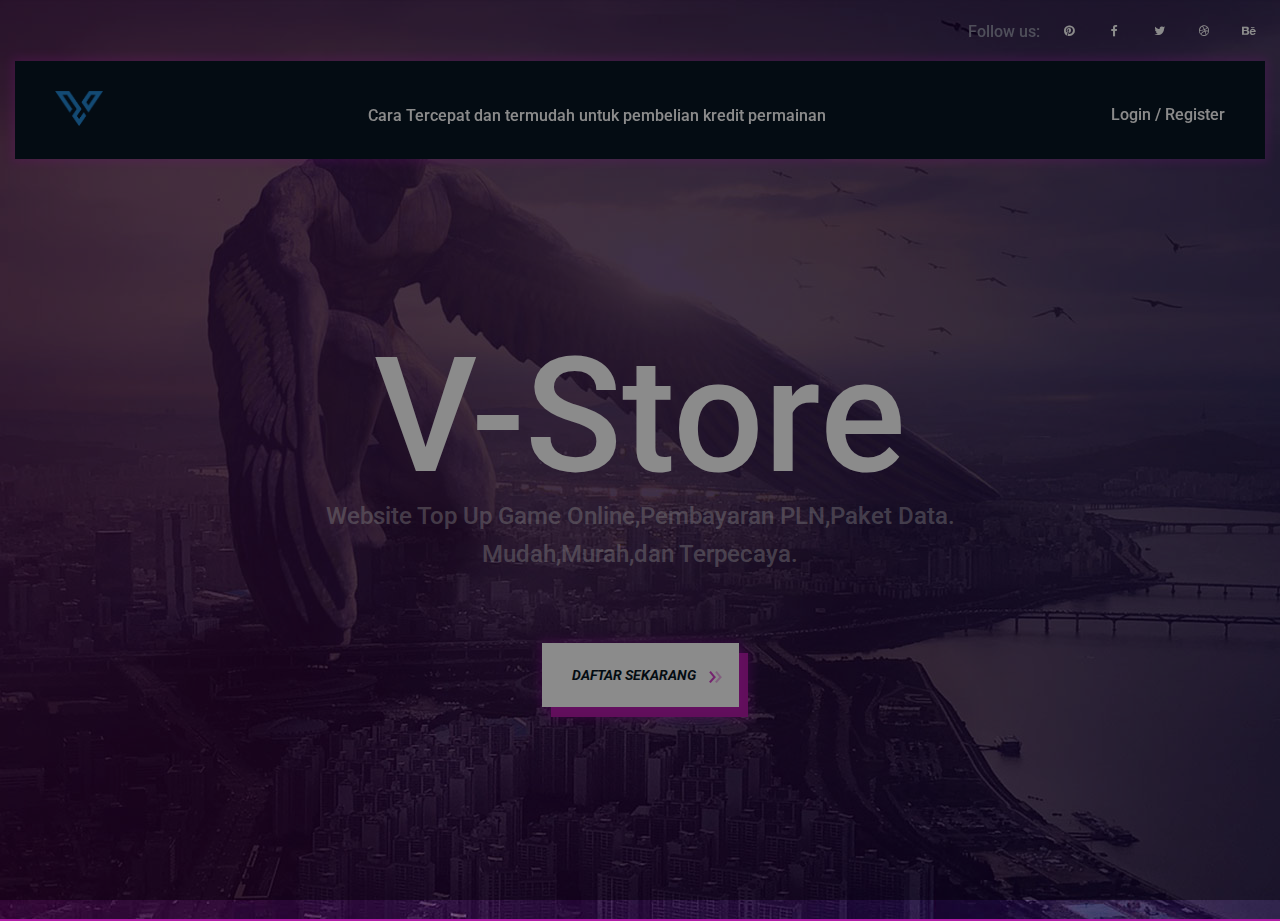
<file: index.html>
<!DOCTYPE html>
<html lang="zxx">
<head>
	<title>V-Store - Top Up Game</title>
	<meta charset="UTF-8">
	<!-- Favicon -->
	<link href="vygn.png" rel="shortcut icon"/>

	<!-- Google Font -->
	<link href="https://fonts.googleapis.com/css?family=Roboto:400,400i,500,500i,700,700i,900,900i" rel="stylesheet">


	<!-- Stylesheets -->
	<link rel="stylesheet" href="css/bootstrap.min.css"/>
	<link rel="stylesheet" href="css/font-awesome.min.css"/>
	<link rel="stylesheet" href="css/slicknav.min.css"/>
	<link rel="stylesheet" href="css/owl.carousel.min.css"/>
	<link rel="stylesheet" href="css/magnific-popup.css"/>
	<link rel="stylesheet" href="css/animate.css"/>

	<!-- Main Stylesheets -->
	<link rel="stylesheet" href="css/style.css"/>


	<!--[if lt IE 9]>
		  <script src="https://oss.maxcdn.com/html5shiv/3.7.2/html5shiv.min.js"></script>
	  <script src="https://oss.maxcdn.com/respond/1.4.2/respond.min.js"></script>
	<![endif]-->

</head>
<body>
	<!-- Page Preloder -->
	<div id="preloder">
		<div class="loader"></div>
	</div>

	<!-- Header section -->
	<header class="header-section">
		<div class="header-warp">
			<div class="header-social d-flex justify-content-end">
				<p>Follow us:</p>
				<a href="#"><i class="fa fa-pinterest"></i></a>
				<a href="#"><i class="fa fa-facebook"></i></a>
				<a href="#"><i class="fa fa-twitter"></i></a>
				<a href="#"><i class="fa fa-dribbble"></i></a>
				<a href="#"><i class="fa fa-behance"></i></a>
			</div>
			<div class="header-bar-warp d-flex">
				<!-- site logo -->
				<a href="home.html" class="site-logo">
					<img src="vygn.png" alt="" style="width:50px;height:35px;margin-top: -9px;">
				</a>
				<nav class="top-nav-area w-100">
					<div class="user-panel">
						<a href="login.html">Login</a> / <a href="register.html">Register</a>
					</div>
					<!-- Menu -->
					<ul class="main-menu primary-menu">						
						<li><p>Cara Tercepat dan termudah untuk pembelian kredit permainan</p></li>				
						
					</ul>
				</nav>
			</div>
		</div>
	</header>
	<!-- Header section end -->


	<!-- Hero section -->
	<section class="hero-section overflow-hidden">
		<div class="hero-slider owl-carousel">
			<div class="hero-item set-bg d-flex align-items-center justify-content-center text-center" data-setbg="img/slider-bg-1.jpg">
				<div class="container">
					<h2>V-Store</h2>
					<p>Website Top Up Game Online,Pembayaran PLN,Paket Data.<br>Mudah,Murah,dan Terpecaya.</p>
					<a href="register.html" class="site-btn">Daftar Sekarang<img src="img/icons/double-arrow.png" alt="#"/></a>
				</div>
			</div>
		</div>
	</section>
	<!-- Hero section end-->
	

	<!--====== Javascripts & Jquery ======-->
	<script src="js/jquery-3.2.1.min.js"></script>
	<script src="js/bootstrap.min.js"></script>
	<script src="js/jquery.slicknav.min.js"></script>
	<script src="js/owl.carousel.min.js"></script>
	<script src="js/jquery.sticky-sidebar.min.js"></script>
	<script src="js/jquery.magnific-popup.min.js"></script>
	<script src="js/main.js"></script>

	</body>
</html>
</file>
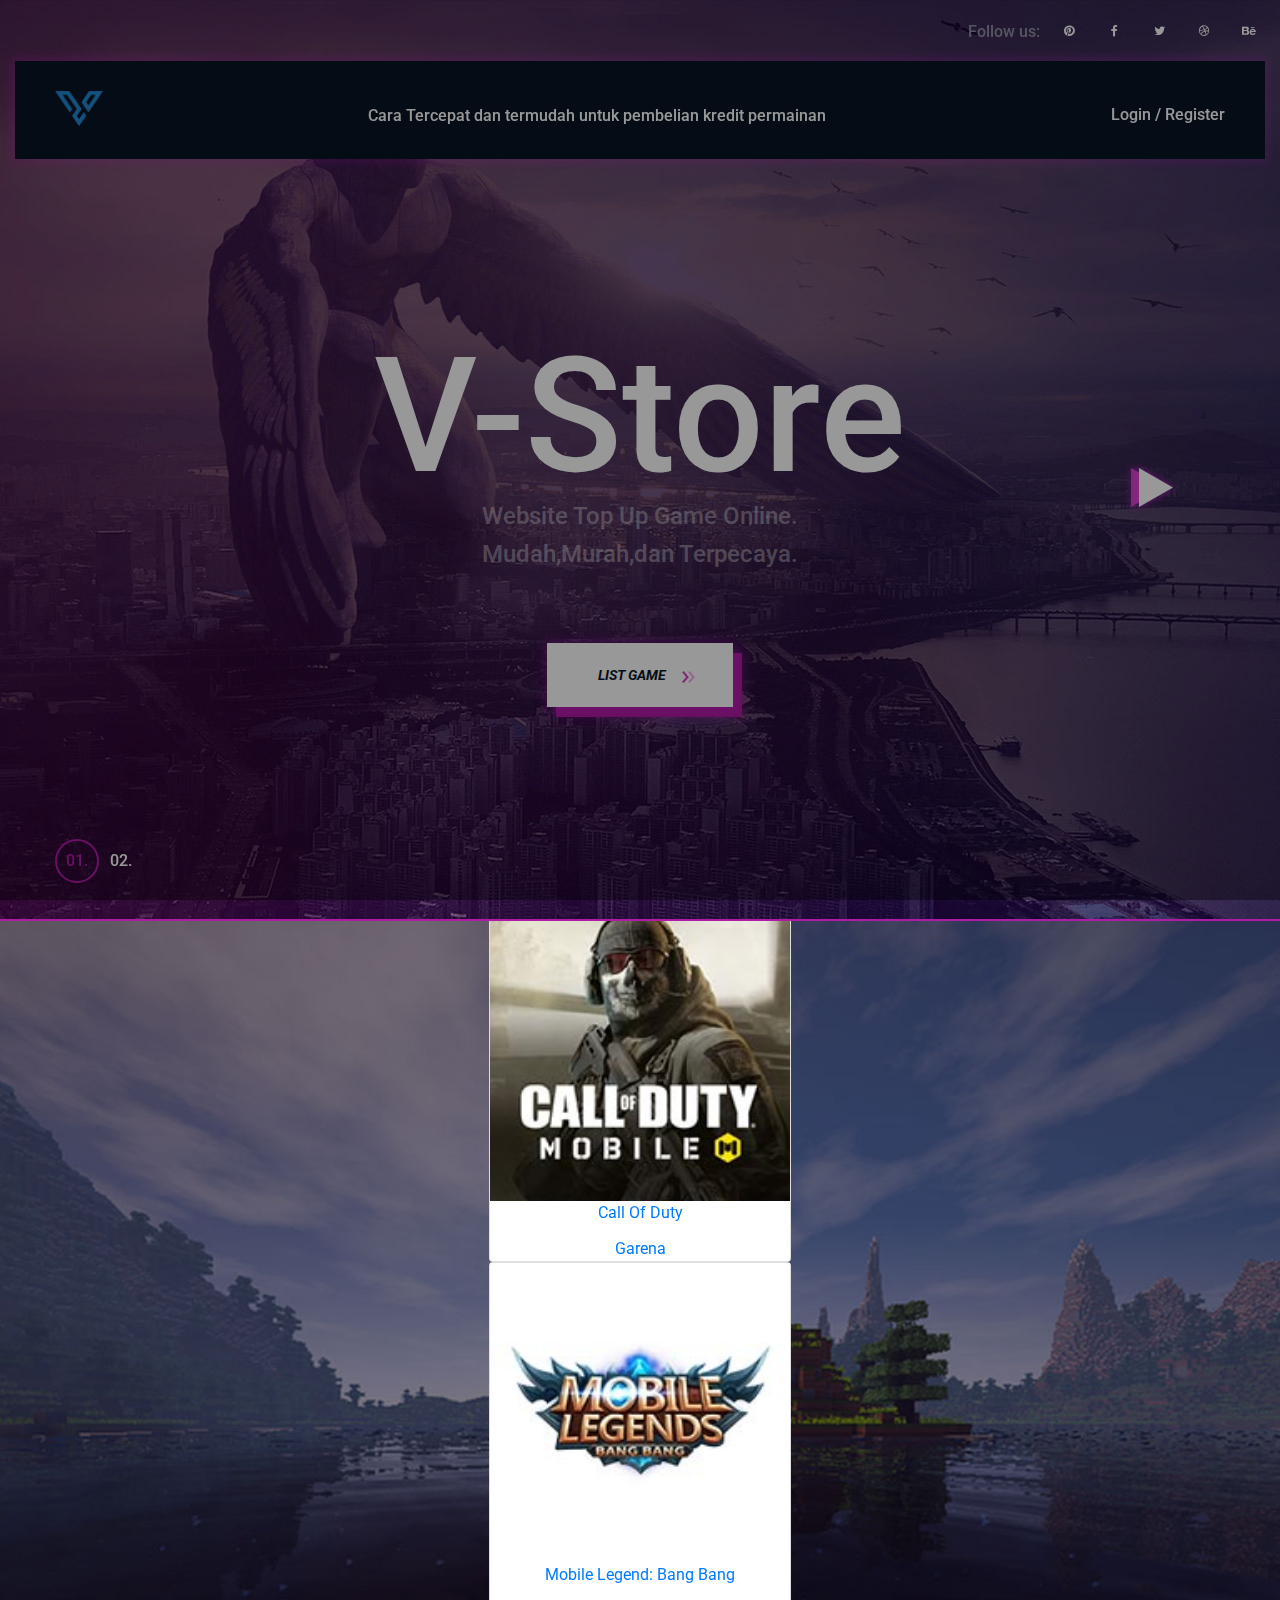
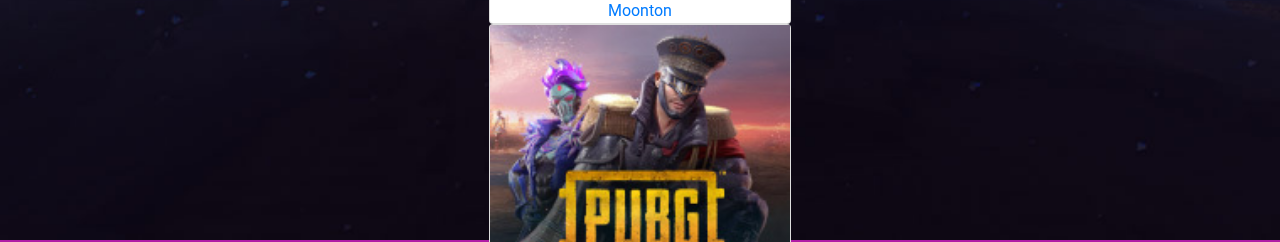
<file: backup-index.html>
<!DOCTYPE html>
<html lang="zxx">
<head>
	<title>V-Store - Top Up Game</title>
	<meta charset="UTF-8">
	<!-- Favicon -->
	<link href="vygn.png" rel="shortcut icon"/>

	<!-- Google Font -->
	<link href="https://fonts.googleapis.com/css?family=Roboto:400,400i,500,500i,700,700i,900,900i" rel="stylesheet">


	<!-- Stylesheets -->
	<link rel="stylesheet" href="css/bootstrap.min.css"/>
	<link rel="stylesheet" href="css/font-awesome.min.css"/>
	<link rel="stylesheet" href="css/slicknav.min.css"/>
	<link rel="stylesheet" href="css/owl.carousel.min.css"/>
	<link rel="stylesheet" href="css/magnific-popup.css"/>
	<link rel="stylesheet" href="css/animate.css"/>

	<!-- Main Stylesheets -->
	<link rel="stylesheet" href="css/style.css"/>


	<!--[if lt IE 9]>
		  <script src="https://oss.maxcdn.com/html5shiv/3.7.2/html5shiv.min.js"></script>
	  <script src="https://oss.maxcdn.com/respond/1.4.2/respond.min.js"></script>
	<![endif]-->

</head>
<body>
	<!-- Page Preloder -->
	<div id="preloder">
		<div class="loader"></div>
	</div>

	<!-- Header section -->
	<header class="header-section">
		<div class="header-warp">
			<div class="header-social d-flex justify-content-end">
				<p>Follow us:</p>
				<a href="#"><i class="fa fa-pinterest"></i></a>
				<a href="#"><i class="fa fa-facebook"></i></a>
				<a href="#"><i class="fa fa-twitter"></i></a>
				<a href="#"><i class="fa fa-dribbble"></i></a>
				<a href="#"><i class="fa fa-behance"></i></a>
			</div>
			<div class="header-bar-warp d-flex">
				<!-- site logo -->
				<a href="home.html" class="site-logo">
					<img src="vygn.png" alt="" style="width:50px;height:35px;margin-top: -9px;">
				</a>
				<nav class="top-nav-area w-100">
					<div class="user-panel">
						<a href="">Login</a> / <a href="">Register</a>
					</div>
					<!-- Menu -->
					<ul class="main-menu primary-menu">						
						<li><p>Cara Tercepat dan termudah untuk pembelian kredit permainan</p></li>				
						
					</ul>
				</nav>
			</div>
		</div>
	</header>
	<!-- Header section end -->


	<!-- Hero section -->
	<section class="hero-section overflow-hidden">
		<div class="hero-slider owl-carousel">
			<div class="hero-item set-bg d-flex align-items-center justify-content-center text-center" data-setbg="img/slider-bg-1.jpg">
				<div class="container">
					<h2>V-Store</h2>
					<p>Website Top Up Game Online.<br>Mudah,Murah,dan Terpecaya.</p>
					<a href="index.html" class="site-btn">List Game <img src="img/icons/double-arrow.png" alt="#"/></a>
				</div>
			</div>
			<div class="hero-item set-bg d-flex align-items-center justify-content-center text-center" data-setbg="img/slider-bg-2.jpg">
				<div class="container">
					<h2>V-Store</h2>
					<p>Website Top Up Game Online.<br>Mudah,Murah,dan Terpecaya.</p>
					<a href="#" class="site-btn">Daftar Sekarang  <img src="img/icons/double-arrow.png" alt="#"/></a>
				</div>
			</div>
			
		</div>
	</section>
	<!-- Hero section end-->
	<section class="hero-section overflow-hidden">
		<div class="hero-slider owl-carousel">
			<div class="hero-item set-bg d-flex align-items-center justify-content-center text-center" data-setbg="img/slider-bg-3.jpg">
				<div class="fitur-container">
					<div class="card">
							<a href="free-fire.html">
								<div class="card-image">	
										<img src="images/freefire_tile.jpg" alt="img" class="card-image">
								</div>
								<div class="card-description">
										<div class="card-1 c-orange card-title bold" title="Free Fire">
											Free Fire
										</div>
										<div class="card-2 c-grey" title="Garena">Garena</div>
								</div>
							</a>
					</div>
	
					<div class="card">
						<a href="content/cod/index.html">
							<div class="card-image">	
									<img src="images/cod.jpg" alt="img" class="card-image">
							</div>
							<div class="card-description">
									<div class="card-1 c-orange card-title bold" title="Call Of Duty">
										Call Of Duty
									</div>
									<div class="card-2 c-grey" title="Garena">Garena</div>
							</div>
						</a>
					</div>
					
					<div class="card">
						<a href="content/ml/index.html">
							<div class="card-image">	
									<img src="images/ml.jpg" alt="img" class="card-image">
							</div>
							<div class="card-description">
									<div class="card-1 c-orange card-title bold" title="Mobile Legend">
										Mobile Legend: Bang Bang
									</div>
									<div class="card-2 c-grey" title="Garena">Moonton</div>
							</div>
						</a>
					</div>
	
					<div class="card">
						<a href="content/pubg/index.html">
							<div class="card-image">	
									<img src="images/pubg.jpg" alt="img" class="card-image">
							</div>
							<div class="card-description">
									<div class="card-1 c-orange card-title bold" title="PUBG Mobile">
										PUBG Mobile
									</div>
									<div class="card-2 c-grey" title="Garena">Tencent Games</div>
							</div>
						</a>
					</div>
	
					<div class="card">
						<a href="content/light-of-thel/index.html">
							<div class="card-image">	
									<img src="images/light-of-thel.jpg" alt="img" class="card-image">
							</div>
							<div class="card-description">
									<div class="card-1 c-orange card-title bold" title="Light Of Thel: Glory of Chepeus">
										Light Of Thel: Glory of Chepeus
									</div>
									<div class="card-2 c-grey" title="Garena">Youzu</div>
							</div>
						</a>
					</div>
				</div>
			
		</div>
	</section>
	



	

	<!--====== Javascripts & Jquery ======-->
	<script src="js/jquery-3.2.1.min.js"></script>
	<script src="js/bootstrap.min.js"></script>
	<script src="js/jquery.slicknav.min.js"></script>
	<script src="js/owl.carousel.min.js"></script>
	<script src="js/jquery.sticky-sidebar.min.js"></script>
	<script src="js/jquery.magnific-popup.min.js"></script>
	<script src="js/main.js"></script>

	</body>
</html>
</file>
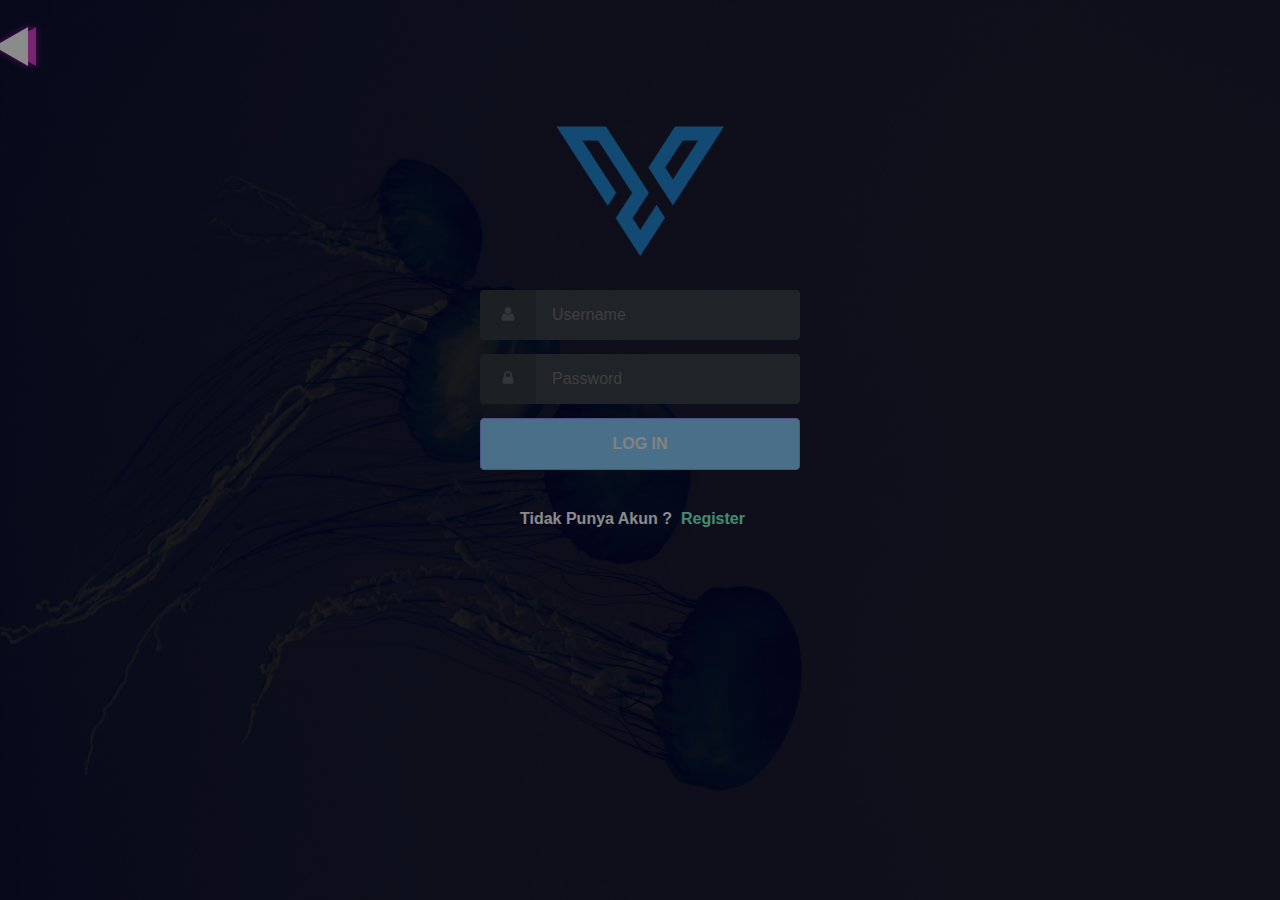
<file: login.html>
<head>
    <link rel="icon" type="image/png" href="vygn.png">
    <link rel="stylesheet" href="reglog.css">
    <title>V-Store - Login</title>
    </head>
    <body>
        <a href="index.html"><img src="img/icons/back.png" alt="img" class="back"></a>
        <div id="preloder">
            <div class="loader"></div>
        </div>    
    <body class="align">
      <div class="grid">
        <form action="" method="POST" class="form login">
        <img src="vygn.png" width="60%">
          <div class="form__field">
            <label for="login__username"><svg class="icon"><use xmlns:xlink="http://www.w3.org/1999/xlink" xlink:href="#user"></use></svg><span class="hidden">Username</span></label>
            <input id="login__username" type="text" name="username" class="form__input" placeholder="Username" required>
          </div>
          <div class="form__field">
            <label for="login__password"><svg class="icon"><use xmlns:xlink="http://www.w3.org/1999/xlink" xlink:href="#lock"></use></svg><span class="hidden">Password</span></label>
            <input id="login__password" type="password" name="password" class="form__input" placeholder="Password" required>
          </div>
          <div class="form__field">
            <input type="submit" class="btn" value="Log In">
          </div>
        </form>
        <h4>Tidak Punya Akun ? <a href="register.html" style="text-decoration:none">&nbsp;Register</a>
      <svg xmlns="http://www.w3.org/2000/svg" class="icons"><symbol id="arrow-right" viewBox="0 0 1792 1792"><path d="M1600 960q0 54-37 91l-651 651q-39 37-91 37-51 0-90-37l-75-75q-38-38-38-91t38-91l293-293H245q-52 0-84.5-37.5T128 1024V896q0-53 32.5-90.5T245 768h704L656 474q-38-36-38-90t38-90l75-75q38-38 90-38 53 0 91 38l651 651q37 35 37 90z"/></symbol><symbol id="lock" viewBox="0 0 1792 1792"><path d="M640 768h512V576q0-106-75-181t-181-75-181 75-75 181v192zm832 96v576q0 40-28 68t-68 28H416q-40 0-68-28t-28-68V864q0-40 28-68t68-28h32V576q0-184 132-316t316-132 316 132 132 316v192h32q40 0 68 28t28 68z"/></symbol><symbol id="user" viewBox="0 0 1792 1792"><path d="M1600 1405q0 120-73 189.5t-194 69.5H459q-121 0-194-69.5T192 1405q0-53 3.5-103.5t14-109T236 1084t43-97.5 62-81 85.5-53.5T538 832q9 0 42 21.5t74.5 48 108 48T896 971t133.5-21.5 108-48 74.5-48 42-21.5q61 0 111.5 20t85.5 53.5 62 81 43 97.5 26.5 108.5 14 109 3.5 103.5zm-320-893q0 159-112.5 271.5T896 896 624.5 783.5 512 512t112.5-271.5T896 128t271.5 112.5T1280 512z"/></symbol></svg>
      <script src="js/jquery-3.2.1.min.js"></script>
      <script src="js/bootstrap.min.js"></script>
      <script src="js/jquery.slicknav.min.js"></script>
      <script src="js/owl.carousel.min.js"></script>
      <script src="js/jquery.sticky-sidebar.min.js"></script>
      <script src="js/jquery.magnific-popup.min.js"></script>
      <script src="js/main.js"></script>      
    </body>
</file>
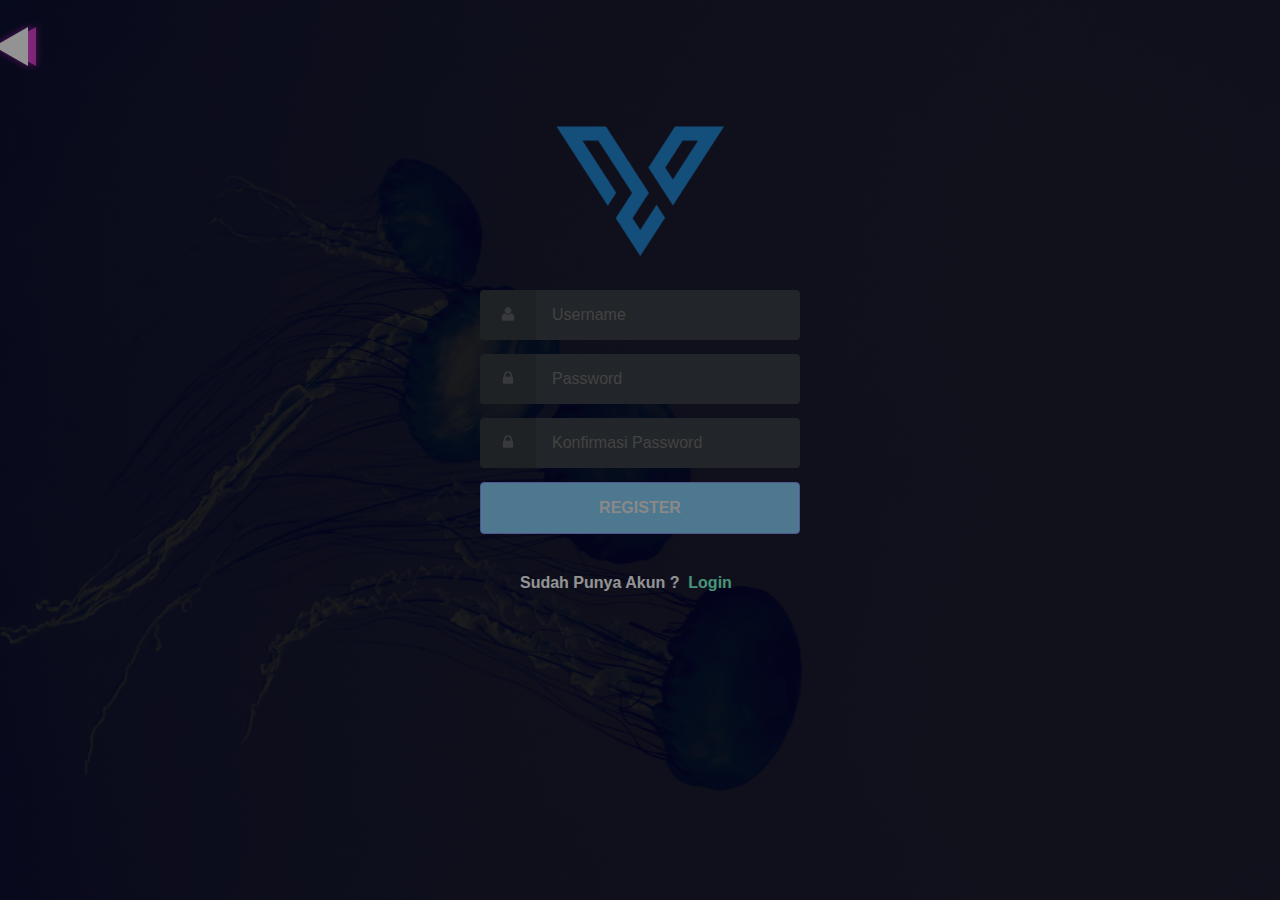
<file: register.html>
<head>
        <link rel="icon" type="image/png" href="vygn.png">
        <link rel="stylesheet" href="reglog.css">
        <title>V-Store - Registrasi</title>
    </head>
<body>
    <a href="index.html"><img src="img/icons/back.png" alt="img" class="back"></a>
    <div id="preloder">
		<div class="loader"></div>
	</div>
<body class="align">
  <div class="grid">
<form action="" method="POST" class="form login">
    <img src="vygn.png" width="60%">
      <div class="form__field">
        <label for="login__username"><svg class="icon"><use xmlns:xlink="http://www.w3.org/1999/xlink" xlink:href="#user"></use></svg><span class="hidden">Username</span></label>
        <input id="login__username" type="text" name="username" class="form__input" placeholder="Username" required>
      </div>
      <div class="form__field">
        <label for="login__password"><svg class="icon"><use xmlns:xlink="http://www.w3.org/1999/xlink" xlink:href="#lock"></use></svg><span class="hidden">Password</span></label>
        <input id="login__password" type="password" name="password" class="form__input" placeholder="Password" required>
      </div>    
      <div class="form__field">
        <label for="login__password"><svg class="icon"><use xmlns:xlink="http://www.w3.org/1999/xlink" xlink:href="#lock"></use></svg><span class="hidden">Password</span></label>
        <input id="login__password" type="password" name="password2" class="form__input" placeholder="Konfirmasi Password" required>
      </div>
      <div class="form__field">
        <input type="submit" name="register" class="btn" value="Register">
      </div>
</form>
    <h4>Sudah Punya Akun ? <a href="login.html" style="text-decoration:none">&nbsp;Login</a>
  <svg xmlns="http://www.w3.org/2000/svg" class="icons"><symbol id="arrow-right" viewBox="0 0 1792 1792"><path d="M1600 960q0 54-37 91l-651 651q-39 37-91 37-51 0-90-37l-75-75q-38-38-38-91t38-91l293-293H245q-52 0-84.5-37.5T128 1024V896q0-53 32.5-90.5T245 768h704L656 474q-38-36-38-90t38-90l75-75q38-38 90-38 53 0 91 38l651 651q37 35 37 90z"/></symbol><symbol id="lock" viewBox="0 0 1792 1792"><path d="M640 768h512V576q0-106-75-181t-181-75-181 75-75 181v192zm832 96v576q0 40-28 68t-68 28H416q-40 0-68-28t-28-68V864q0-40 28-68t68-28h32V576q0-184 132-316t316-132 316 132 132 316v192h32q40 0 68 28t28 68z"/></symbol><symbol id="user" viewBox="0 0 1792 1792"><path d="M1600 1405q0 120-73 189.5t-194 69.5H459q-121 0-194-69.5T192 1405q0-53 3.5-103.5t14-109T236 1084t43-97.5 62-81 85.5-53.5T538 832q9 0 42 21.5t74.5 48 108 48T896 971t133.5-21.5 108-48 74.5-48 42-21.5q61 0 111.5 20t85.5 53.5 62 81 43 97.5 26.5 108.5 14 109 3.5 103.5zm-320-893q0 159-112.5 271.5T896 896 624.5 783.5 512 512t112.5-271.5T896 128t271.5 112.5T1280 512z"/></symbol></svg>
  <script src="js/jquery-3.2.1.min.js"></script>
  <script src="js/bootstrap.min.js"></script>
  <script src="js/jquery.slicknav.min.js"></script>
  <script src="js/owl.carousel.min.js"></script>
  <script src="js/jquery.sticky-sidebar.min.js"></script>
  <script src="js/jquery.magnific-popup.min.js"></script>
  <script src="js/main.js"></script>
</body>
</file>
<file: css/style.css>
/* =================================
------------------------------------
  EndGam - Gaming Magazine Template
  Version: 1.0
 ------------------------------------
 ====================================*/



/*----------------------------------------*/
/* Template default CSS
/*----------------------------------------*/

html,
body {
	height: 100%;
	font-family: 'Roboto', sans-serif;
	-webkit-font-smoothing: antialiased;
	font-smoothing: antialiased;
}

h1,
h2,
h3,
h4,
h5,
h6 {
	margin: 0;
	color: #111111;
	font-weight: 500;
}

h1 {
	font-size: 70px;
}

h2 {
	font-size: 36px;
}

h3 {
	font-size: 30px;
}

h4 {
	font-size: 24px;
}

h5 {
	font-size: 18px;
}

h6 {
	font-size: 16px;
}

p {
	font-size: 15px;
	color: #585858;
	line-height: 1.6;
	font-weight: 500;
}

img {
	max-width: 100%;
}

input:focus,
select:focus,
button:focus,
textarea:focus {
	outline: none;
}

a:hover,
a:focus {
	text-decoration: none;
	outline: none;
}

ul,
ol {
	padding: 0;
	margin: 0;
}

::-webkit-input-placeholder {
	color: #fff;
	font-style: italic;
	text-transform: uppercase;
}

:-ms-input-placeholder {
	color: #fff;
	font-style: italic;
	text-transform: uppercase;
}

::-ms-input-placeholder {
	color: #fff;
	font-style: italic;
	text-transform: uppercase;
}

::placeholder {
	color: #fff;
	font-style: italic;
	text-transform: uppercase;
}

/*---------------------
  Helper CSS
-----------------------*/

.section-title h2 {
	font-size: 30px;
	text-transform: uppercase;
	font-weight: 700;
	font-style: italic;
}

.set-bg {
	background-repeat: no-repeat;
	background-size: cover;
	background-position: top center;
}

.spad {
	padding-top: 105px;
	padding-bottom: 105px;
}

.text-white h1,
.text-white h2,
.text-white h3,
.text-white h4,
.text-white h5,
.text-white h6,
.text-white p,
.text-white span,
.text-white li,
.text-white a {
	color: #fff;
}

/*---------------------
  Commom elements
-----------------------*/

/* buttons */

.site-btn {
	display: inline-block;
	border: none;
	font-size: 14px;
	font-weight: 700;
	font-style: italic;
	min-width: 186px;
	padding: 24px 30px;
	border-radius: 0;
	text-transform: uppercase;
	color: #081624;
	line-height: normal;
	cursor: pointer;
	text-align: center;
	background: #fff;
	position: relative;
	z-index: 1;
}

.site-btn img {
	position: relative;
	left: 13px;
	width: auto !important;
	display: inline-block !important;
}

.site-btn:after,
.site-btn:before {
	position: absolute;
	content: "";
	width: 100%;
	height: 100%;
	left: 9px;
	top: 10px;
	background: #b01ba5;
	z-index: -2;
	-webkit-box-shadow: 0 0 9px 3px rgba(226, 30, 228, 0.24);
	box-shadow: 0 0 9px 3px rgba(226, 30, 228, 0.24);
}

.site-btn:before {
	left: 0;
	top: 0;
	background: #fff;
	z-index: -1;
}

.site-btn:hover {
	color: #081624;
}

/* Preloder */

#preloder {
	position: fixed;
	width: 100%;
	height: 100%;
	top: 0;
	left: 0;
	z-index: 999999;
	background: #000;
}

.loader {
	width: 40px;
	height: 40px;
	position: absolute;
	top: 50%;
	left: 50%;
	margin-top: -13px;
	margin-left: -13px;
	border-radius: 60px;
	animation: loader 0.8s linear infinite;
	-webkit-animation: loader 0.8s linear infinite;
}

@keyframes loader {
	0% {
		-webkit-transform: rotate(0deg);
		transform: rotate(0deg);
		border: 4px solid #f44336;
		border-left-color: transparent;
	}
	50% {
		-webkit-transform: rotate(180deg);
		transform: rotate(180deg);
		border: 4px solid #673ab7;
		border-left-color: transparent;
	}
	100% {
		-webkit-transform: rotate(360deg);
		transform: rotate(360deg);
		border: 4px solid #f44336;
		border-left-color: transparent;
	}
}

@-webkit-keyframes loader {
	0% {
		-webkit-transform: rotate(0deg);
		border: 4px solid #f44336;
		border-left-color: transparent;
	}
	50% {
		-webkit-transform: rotate(180deg);
		border: 4px solid #673ab7;
		border-left-color: transparent;
	}
	100% {
		-webkit-transform: rotate(360deg);
		border: 4px solid #f44336;
		border-left-color: transparent;
	}
}

/*------------------
  Header section
---------------------*/

.header-section {
	position: absolute;
	width: 100%;
	left: 0;
	top: 0;
	z-index: 99;
	padding: 15px 15px 0;
}

.header-warp {
	max-width: 1496px;
	margin: 0 auto;
}

.header-social p,
.footer-social p,
.geme-social-share p {
	display: inline-block;
	color: #9190a5;
	font-size: 16px;
	padding-top: 4px;
}

.header-social a,
.footer-social a,
.geme-social-share a {
	display: -ms-inline-flex;
	display: -webkit-inline-box;
	display: -ms-inline-flexbox;
	display: inline-flex;
	width: 32px;
	height: 32px;
	-webkit-box-align: center;
	-ms-flex-align: center;
	align-items: center;
	-webkit-box-pack: center;
	-ms-flex-pack: center;
	justify-content: center;
	border-radius: 50%;
	color: #fff;
	font-size: 12px;
	margin-left: 13px;
	-webkit-transition: all 0.3s;
	-o-transition: all 0.3s;
	transition: all 0.3s;
}

.header-social a:hover,
.footer-social a:hover,
.geme-social-share a:hover {
	background: #b01ba5;
}

.header-bar-warp {
	background: #081624;
	padding: 39px 40px 0;
	-webkit-box-shadow: 0 0 9px 3px rgba(226, 30, 228, 0.24);
	box-shadow: 0 0 9px 3px rgba(226, 30, 228, 0.24);
}

.site-logo {
	float: left;
}

.user-panel {
	float: right;
	font-size: 16px;
	font-weight: 500;
	color: #fff;
	padding-top: 3px;
}

.user-panel a {
	color: #fff;
}

.user-panel a:hover {
	color: #b01ba5;
}

.main-menu {
	list-style: none;
	text-align: center;
	padding-top: 3px;
}

.main-menu li {
	display: inline-block;
	position: relative;
}

.main-menu li p{
	display: block;
	font-size: 16px;
	font-weight: 500;
	color: #fff;
	margin-right: 0px;
	padding-bottom: 15px;
	position: relative;
	padding-right: 20px;
}

.main-menu li a:after {
	position: absolute;
	content: "";
	width: 20px;
	height: 20px;
	right: 0;
	top: 1px;
	
	background-repeat: no-repeat;
	background-position: right center;
}

.main-menu li a i p{
	color: #928d92;
	margin-left: 5px;
}

.main-menu li a:hover {
	color: #b01ba5;
}



.main-menu li a:hover i {
	color: #b01ba5;
}

.main-menu li:hover .sub-menu {
	visibility: visible;
	opacity: 1;
	margin-top: 0;
}

.main-menu li:hover>a {
	color: #b01ba5;
}

.main-menu li:hover>a:after {
	
}

.main-menu li .sub-menu {
	position: absolute;
	list-style: none;
	text-align: left;
	width: 220px;
	left: 0;
	top: 100%;
	padding: 20px 0;
	visibility: hidden;
	opacity: 0;
	margin-top: 50px;
	background: #fff;
	z-index: 99;
	-webkit-transition: all 0.4s;
	-o-transition: all 0.4s;
	transition: all 0.4s;
	-webkit-box-shadow: 2px 7px 20px rgba(0, 0, 0, 0.4);
	box-shadow: 2px 7px 20px rgba(0, 0, 0, 0.4);
}

.main-menu li .sub-menu li {
	display: block;
}

.main-menu li .sub-menu li a {
	display: block;
	color: #000;
	margin-right: 0;
	padding: 8px 30px;
}

.main-menu li .sub-menu li a:after {
	display: none;
}

.main-menu li .sub-menu li a:hover {
	color: #b01ba5;
}

.slicknav_menu {
	display: none;
}

/*------------------
  Hero section
---------------------*/

.hero-slider .owl-dots {
	display: -ms-flex;
	display: -webkit-box;
	display: -ms-flexbox;
	display: flex;
	z-index: 2;
	left: calc(50% - 740px);
	bottom: 38px;
	position: relative;
	width: 1496px;
	position: absolute;
}

.hero-slider .owl-dots .owl-dot {
	width: 44px;
	height: 44px;
	border-radius: 50%;
	font-size: 16px;
	font-weight: 500;
	border: 2px solid transparent;
	color: #fff;
	display: -ms-inline-flex;
	display: -webkit-inline-box;
	display: -ms-inline-flexbox;
	display: inline-flex;
	-webkit-box-align: center;
	-ms-flex-align: center;
	align-items: center;
	-webkit-box-pack: center;
	-ms-flex-pack: center;
	justify-content: center;
}

.hero-slider .owl-dots .owl-dot.active {
	color: #b01ba5;
	border: 2px solid #b01ba5;
}

.hero-slider .owl-nav {
	margin-top: -24px;
	display: block;
}

.hero-slider .owl-nav .owl-next {
	position: absolute;
	top: 50%;
	right: 100px;
}

.hero-item {
	height: 921px;
	padding-top: 125px;
	border-bottom: 2px solid #b01ba5;
}

.hero-item h2 {
	font-size: 160px;
	color: #fff;
	font-weight: 500;
	line-height: 1;
	position: relative;
	top: 100px;
	opacity: 0;
}

.hero-item p {
	font-size: 24px;
	color: rgba(255, 255, 255, 0.4);
	font-weight: 500;
	opacity: 0.39;
	margin-bottom: 70px;
	position: relative;
	top: 80px;
	opacity: 0;
}

.hero-item .site-btn {
	position: relative;
	top: 50px;
	opacity: 0;
}

.hero-slider .owl-item.active .hero-item h2,
.hero-slider .owl-item.active .hero-item p,
.hero-slider .owl-item.active .hero-item .site-btn {
	top: 0;
	opacity: 1;
}

.hero-slider .owl-item.active .hero-item h2 {
	-webkit-transition: all 0.5s ease 0.4s;
	-o-transition: all 0.5s ease 0.4s;
	transition: all 0.5s ease 0.4s;
}

.hero-slider .owl-item.active .hero-item p {
	-webkit-transition: all 0.5s ease 0.6s;
	-o-transition: all 0.5s ease 0.6s;
	transition: all 0.5s ease 0.6s;
}

.hero-slider .owl-item.active .hero-item .site-btn {
	-webkit-transition: all 0.5s ease 0.8s;
	-webkit-transition: all 0.5s ease 0.8s;
	-o-transition: all 0.5s ease 0.8s;
	transition: all 0.5s ease 0.8s;
}

.hero-slider .owl-item.active .hero-item .offer-card {
	opacity: 1;
	-webkit-transform: rotate(0deg);
	-ms-transform: rotate(0deg);
	transform: rotate(0deg);
	-webkit-transition: all 0.5s ease 1s;
	-webkit-transition: all 0.5s ease 1s;
	-o-transition: all 0.5s ease 1s;
	transition: all 0.5s ease 1s;
}

/* ----------------
  Intro section
---------------------*/

.intro-section {
	background: #0c062e;
	padding: 115px 0;
}

.text-box .top-meta {
	font-size: 18px;
	font-weight: 500;
	margin-bottom: 20px;
}

.text-box .top-meta a {
	color: #b01ba5;
}

.text-box h3 {
	margin-bottom: 40px;
	max-width: 370px;
}

.text-box p {
	font-size: 15px;
	font-weight: 500;
	color: #68647d;
	margin-bottom: 35px;
}

.text-box .read-more {
	font-size: 15px;
	text-transform: uppercase;
	font-weight: 700;
	font-style: italic;
	color: #fff;
}

.text-box .read-more img {
	margin-left: 13px;
}

/* ----------------
 Blog Section
---------------------*/

.blog-section {
	/* Permalink - use to edit and share this gradient: http://colorzilla.com/gradient-editor/#501755+0,2d1854+100 */
	background: #501755;
	/* Old browsers */
	/* FF3.6-15 */
	background: -webkit-linear-gradient(45deg, #501755 0%, #2d1854 100%);
	/* Chrome10-25,Safari5.1-6 */
	background: -o-linear-gradient(45deg, #501755 0%, #2d1854 100%);
	background: linear-gradient(45deg, #501755 0%, #2d1854 100%);
	/* W3C, IE10+, FF16+, Chrome26+, Opera12+, Safari7+ */
	filter: progid:DXImageTransform.Microsoft.gradient( startColorstr='#501755', endColorstr='#2d1854', GradientType=1);
	/* IE6-9 fallback on horizontal gradient */
}

.blog-section .section-title {
	margin-bottom: 25px;
}

.blog-filter {
	list-style: none;
	display: block;
}

.blog-filter li {
	display: inline-block;
}

.blog-filter li a {
	display: block;
	color: #fff;
	padding: 16px 36px;
	font-size: 16px;
	font-weight: 700;
	background: #6f2b95;
	line-height: 1.1;
	margin-right: 7px;
	-webkit-transition: all 0.3s;
	-o-transition: all 0.3s;
	transition: all 0.3s;
	margin-bottom: 10px;
}

.blog-filter li a:hover {
	background: #b01ba5;
}

.blog-item {
	margin-top: 86px;
}

.blog-item .blog-thumb {
	width: 362px;
	float: left;
	margin-right: 30px;
}

.blog-item .text-box {
	overflow: hidden;
}

.blog-item .text-box p {
	margin-bottom: 42px;
}

.widget-item {
	margin-bottom: 85px;
}

.widget-item:last-child {
	margin-bottom: 0;
}

.widget-item .widget-title {
	color: #fff;
	text-transform: uppercase;
	font-weight: 700;
	font-style: italic;
	padding-left: 38px;
	margin-bottom: 48px;
}

.trending-widget .tw-item {
	margin-bottom: 38px;
}

.trending-widget .tw-item:last-child {
	margin-bottom: 0;
}

.trending-widget .tw-thumb {
	float: left;
	margin-right: 17px;
	overflow: hidden;
}

.trending-widget .tw-text .tw-meta {
	color: #68647d;
	font-size: 12px;
	font-weight: 500;
	margin-bottom: 7px;
}

.trending-widget .tw-text .tw-meta a {
	color: #b01ba5;
}

.trending-widget .tw-text h5 {
	font-size: 18px;
	color: #fff;
	line-height: 1.5;
}

.categories-widget {
	background: #34164b;
	padding: 55px 0 25px;
}

.categories-widget ul {
	list-style: none;
	padding: 0 38px;
}

.categories-widget ul li {
	display: block;
}

.categories-widget ul li a {
	display: inline-block;
	position: relative;
	font-size: 16px;
	color: #68647d;
	font-weight: 500;
	margin-bottom: 15px;
	padding-right: 19px;
	-webkit-transition: all 0.2s;
	-o-transition: all 0.2s;
	transition: all 0.2s;
	background-image: url("../img/icons/double-arrow.png");
	background-repeat: no-repeat;
	background-position: right -120% center;
	background-size: 11px;
}

.categories-widget ul li a:hover {
	color: #b01ba5;
	background-position: right center;
}

.search-widget {
	position: relative;
}

.search-widget input {
	width: 100%;
	height: 40px;
	border: none;
	border-bottom: 2px solid #72628b;
	background: none;
	padding-right: 60px;
	color: #fff;
}

.search-widget button {
	position: absolute;
	right: 0;
	top: 0;
	color: #b01ba5;
	font-weight: 700;
	font-size: 14px;
	font-style: italic;
	cursor: pointer;
	background: none;
	border: none;
	text-transform: uppercase;
}

.latest-comments .lc-item {
	margin-bottom: 30px;
}

.latest-comments .lc-item:last-child {
	margin-bottom: 0;
}

.latest-comments .lc-item .lc-avatar {
	width: 64px;
	height: 64px;
	border-radius: 50%;
	float: left;
	margin-right: 12px;
}

.latest-comments .lc-item .tw-text {
	padding-top: 10px;
	font-size: 16px;
	color: #fff;
	font-weight: 500;
}

.latest-comments .lc-item .tw-text a {
	color: #b01ba5;
}

.latest-comments .lc-item .tw-text span {
	color: #68647d;
}

/* --------------------
  Intro video section
-----------------------*/

.intro-video-section {
	height: 757px;
	position: relative;
}

.video-play-btn {
	position: absolute;
	left: calc(50% - 61px);
	top: calc(50% - 61px);
	width: 122px;
	height: 122px;
	text-align: center;
	padding-top: 35px;
	border-radius: 50%;
	background: rgba(255, 255, 255, 0.16);
}

.video-text {
	margin-bottom: 80px;
	padding: 27px 0;
	padding-left: 25px;
	position: relative;
}

.video-text h2 {
	font-size: 48px;
	text-transform: uppercase;
	font-style: italic;
	font-weight: 700;
	color: #fff;
	margin-bottom: 1px;
}

.video-text p {
	font-size: 18px;
	color: #a3a1b3;
	font-weight: 500;
	margin-bottom: 0;
}

.video-text:after {
	position: absolute;
	content: "";
	width: 9px;
	height: 100%;
	left: -22px;
	top: 0;
	border-left: 3px solid #de46d6;
	background: #fff;
	-webkit-box-shadow: 0 0 9px 3px rgba(226, 30, 228, 0.5);
	box-shadow: 0 0 9px 3px rgba(226, 30, 228, 0.5);
}

/* ----------------
  Featured section
---------------------*/

.featured-section {
	position: relative;
	overflow: hidden;
}

.featured-bg {
	width: calc(50% - 156px);
	float: left;
	height: 100%;
	left: 0;
	right: 0;
	position: absolute;
}

.featured-box {
	float: right;
	width: calc(50% + 156px);
	background: #fff;
	padding: 100px 50px 130px 79px;
}

.featured-box .text-box {
	max-width: 810px;
}

.featured-box .text-box .top-meta {
	color: #68647d;
}

.featured-box .text-box h3 {
	font-size: 60px;
	max-width: 100%;
}

.featured-box .text-box p {
	font-size: 16px;
}

.featured-box .text-box .read-more {
	color: #251e2f;
}

.gradient-bg,
.newsletter-section {
	background: #3e0f3d;
	/* Old browsers */
	/* FF3.6-15 */
	background: -webkit-linear-gradient(left, #3e0f3d 0%, #1c0f3b 100%);
	/* Chrome10-25,Safari5.1-6 */
	background: -webkit-gradient(linear, left top, right top, from(#3e0f3d), to(#1c0f3b));
	background: -o-linear-gradient(left, #3e0f3d 0%, #1c0f3b 100%);
	background: linear-gradient(to right, #3e0f3d 0%, #1c0f3b 100%);
	/* W3C, IE10+, FF16+, Chrome26+, Opera12+, Safari7+ */
	filter: progid:DXImageTransform.Microsoft.gradient( startColorstr='#3e0f3d', endColorstr='#1c0f3b', GradientType=1);
	/* IE6-9 */
}

/* --------------------
  Newsletter section
----------------------*/

.newsletter-section {
	padding: 108px 0 95px;
	text-align: center;
}

.newsletter-section h2 {
	font-size: 48px;
	color: #fff;
	font-weight: 700;
	font-style: italic;
	text-transform: uppercase;
	margin-bottom: 73px;
}

.newsletter-form {
	padding-left: 56px;
}

.newsletter-form input {
	font-size: 14px;
	font-weight: 700;
	font-style: italic;
	color: #fff;
	width: 787px;
	border: none;
	border-bottom: 2px solid #9b91a6;
	background: none;
	height: 63px;
	margin-right: 26px;
}

/* ----------------
  Footer section
---------------------*/

.footer-section {
	text-align: center;
	/* Permalink - use to edit and share this gradient: http://colorzilla.com/gradient-editor/#330d38+0,190d36+100 */
	background: #330d38;
	/* Old browsers */
	/* FF3.6-15 */
	background: -webkit-linear-gradient(left, #330d38 0%, #190d36 100%);
	/* Chrome10-25,Safari5.1-6 */
	background: -webkit-gradient(linear, left top, right top, from(#330d38), to(#190d36));
	background: -o-linear-gradient(left, #330d38 0%, #190d36 100%);
	background: linear-gradient(to right, #330d38 0%, #190d36 100%);
	/* W3C, IE10+, FF16+, Chrome26+, Opera12+, Safari7+ */
	filter: progid:DXImageTransform.Microsoft.gradient( startColorstr='#330d38', endColorstr='#190d36', GradientType=1);
	/* IE6-9 */
}

.footer-section .container {
	position: relative;
	padding: 60px 15px 25px;
}

.footer-left-pic {
	position: absolute;
	left: -13px;
	bottom: 19px;
}

.footer-right-pic {
	position: absolute;
	right: 50px;
	bottom: 19px;
}

.footer-menu {
	padding-top: 62px;
}

.footer-menu li:last-child a {
	margin-right: 0;
}

.footer-social {
	padding-top: 20px;
	padding-bottom: 40px;
}

.footer-social a:first-child {
	margin-left: 0;
}

.copyright {
	font-size: 12px;
	font-weight: 500;
	color: #9190a5;
	opacity: 0.20;
}

.copyright a {
	color: #9190a5;
}

.copyright a:hover {
	text-decoration: underline;
}

/* ----------------
  Other Pages
=====================
---------------------*/

.page-top-section {
	height: 355px;
	padding-top: 210px;
}

.page-info {
	max-width: 1496px;
	margin: 0 auto;
	font-size: 16px;
	color: #fff;
	padding-left: 60px;
}

.page-info h2 {
	color: #fff;
	font-size: 48px;
}

.site-breadcrumb a,
.site-breadcrumb span {
	font-style: italic;
	color: #fff;
	margin: 0 10px;
	font-weight: 700;
}

.site-breadcrumb a:first-child {
	margin-left: 0;
}

.site-breadcrumb span {
	color: #c313b7;
}

/* --------------
  Games Page
-----------------*/

.games-section {
	padding: 108px 0;
	/* Permalink - use to edit and share this gradient: http://colorzilla.com/gradient-editor/#501755+0,2d1854+100 */
	background: #501755;
	/* Old browsers */
	/* FF3.6-15 */
	background: -webkit-linear-gradient(45deg, #501755 0%, #2d1854 100%);
	/* Chrome10-25,Safari5.1-6 */
	background: -o-linear-gradient(45deg, #501755 0%, #2d1854 100%);
	background: linear-gradient(45deg, #501755 0%, #2d1854 100%);
	/* W3C, IE10+, FF16+, Chrome26+, Opera12+, Safari7+ */
	filter: progid:DXImageTransform.Microsoft.gradient( startColorstr='#501755', endColorstr='#2d1854', GradientType=1);
	/* IE6-9 fallback on horizontal gradient */
}

.game-filter {
	list-style: none;
	margin-bottom: 82px;
}

.game-filter li {
	display: inline-block;
	width: 40px;
	height: 34px;
	background: #503c6e;
	border-radius: 17px;
	-webkit-transition: all 0.3s;
	-o-transition: all 0.3s;
	transition: all 0.3s;
}

.game-filter li:hover {
	background: #c313b7;
}

.game-filter li a {
	font-size: 15px;
	font-weight: 700;
	color: #fff;
	display: block;
	width: 100%;
	height: 100%;
	text-align: center;
	padding-top: 7px;
}

.game-item {
	margin-bottom: 80px;
}

.game-item h5 {
	font-size: 20px;
	color: #fff;
	padding-top: 30px;
	margin-bottom: 20px;
}

.game-item .read-more {
	font-size: 15px;
	text-transform: uppercase;
	font-weight: 700;
	font-style: italic;
	color: #b01ba5;
}

.game-item .read-more img {
	margin-left: 13px;
}

.site-pagination {
	display: -ms-flex;
	display: -webkit-box;
	display: -ms-flexbox;
	display: flex;
}

.site-pagination a {
	width: 38px;
	height: 44px;
	border-radius: 50%;
	font-size: 16px;
	font-weight: 500;
	border: 2px solid transparent;
	color: #fff;
	display: -ms-inline-flex;
	display: -webkit-inline-box;
	display: -ms-inline-flexbox;
	display: inline-flex;
	-webkit-box-align: center;
	-ms-flex-align: center;
	align-items: center;
	-webkit-box-pack: center;
	-ms-flex-pack: center;
	justify-content: center;
	-webkit-transition: all 0.5s;
	-o-transition: all 0.5s;
	transition: all 0.5s;
}

.site-pagination a.active {
	width: 44px;
	margin: 0 10px;
	color: #b01ba5;
	border: 2px solid #b01ba5;
}

.site-pagination a.active:first-child {
	margin-left: 0;
}

.game-page-sideber .widget-item {
	margin-bottom: 55px;
}

/* ------------------
  Game single Page
---------------------*/

.games-single-page,
.review-section,
.blog-page,
.contact-page {
	padding: 104px 0;
	/* Permalink - use to edit and share this gradient: http://colorzilla.com/gradient-editor/#501755+0,2d1854+100 */
	background: #501755;
	/* Old browsers */
	/* FF3.6-15 */
	background: -webkit-linear-gradient(45deg, #501755 0%, #2d1854 100%);
	/* Chrome10-25,Safari5.1-6 */
	background: -o-linear-gradient(45deg, #501755 0%, #2d1854 100%);
	background: linear-gradient(45deg, #501755 0%, #2d1854 100%);
	/* W3C, IE10+, FF16+, Chrome26+, Opera12+, Safari7+ */
	filter: progid:DXImageTransform.Microsoft.gradient( startColorstr='#501755', endColorstr='#2d1854', GradientType=1);
	/* IE6-9 fallback on horizontal gradient */
}

.game-single-preview {
	margin-bottom: 108px;
}

.game-single-content .gs-meta {
	font-size: 18px;
	color: #68647d;
	font-weight: 500;
	margin-bottom: 20px;
}

.game-single-content .gs-meta a {
	color: #b01ba5;
}

.game-single-content .gs-title {
	font-size: 60px;
	color: #fff;
	margin-bottom: 40px;
}

.game-single-content h4 {
	color: #b01ba5;
	margin-bottom: 20px;
}

.game-single-content p {
	font-size: 16px;
	font-weight: 500;
	color: #68647d;
	line-height: 1.8;
	margin-bottom: 70px;
}

.rating-widget {
	background: #34164b;
	padding: 55px 0 30px;
}

.rating-widget ul {
	list-style: none;
	padding: 0 38px;
	margin-bottom: 30px;
}

.rating-widget ul li {
	display: block;
	font-size: 16px;
	color: #b01ba5;
	font-weight: 500;
	margin-bottom: 10px;
}

.rating-widget ul li span {
	float: right;
	color: #68647d;
}

.rating-widget h5 {
	text-align: right;
	font-size: 36px;
	color: #fff;
	font-weight: 900;
	padding-right: 38px;
}

.rating-widget h5 i {
	font-weight: 500;
	font-size: 16px;
	font-style: italic;
	color: #65607b;
	text-transform: uppercase;
	margin-right: 18px;
}

.rating-widget h5 span {
	color: #b01ba5;
}

.testimonials-widget {
	background: #34164b;
	padding: 55px 0 50px;
}

.testimonials-widget .testim-text {
	padding: 0 30px;
}

.testimonials-widget .testim-text p {
	font-size: 16px;
	font-weight: 500;
	color: #68647d;
	line-height: 1.8;
	margin-bottom: 40px;
}

.testimonials-widget .testim-text h6 {
	color: #68647d;
	padding-left: 15px;
}

.testimonials-widget .testim-text h6 span {
	color: #b01ba5;
}

.game-author-section {
	background: #3a1854;
	padding: 51px 0;
	overflow: hidden;
}

.game-author-pic {
	width: 117px;
	height: 117px;
	border-radius: 50%;
	float: left;
	margin-right: 55px;
}

.game-author-info {
	overflow: hidden;
	padding-top: 10px;
}

.game-author-info h4 {
	color: #fff;
	margin-bottom: 20px;
}

.game-author-info h4 span {
	color: #b01ba5;
}

.game-author-info p {
	font-size: 16px;
	font-weight: 500;
	color: #68647d;
	line-height: 1.8;
	margin-bottom: 0;
}

/* ----------------
  Review section
---------------------*/

.review-item {
	margin-bottom: 87px;
}

.review-content {
	position: relative;
}

.review-content h3 {
	max-width: 100%;
	margin-bottom: 35px;
}

.review-content p {
	margin-bottom: 40px;
}

.review-content .rating {
	position: absolute;
	right: 0;
	top: 0;
}

.review-content .rating h5 {
	text-align: right;
	font-size: 36px;
	color: #fff;
	font-weight: 900;
	padding-right: 38px;
}

.review-content .rating h5 i {
	font-weight: 500;
	font-size: 16px;
	font-style: italic;
	color: #65607b;
	text-transform: uppercase;
	margin-right: 18px;
}

.review-content .rating h5 span {
	color: #c313b7;
}

/* ------------------
	Blog Page
---------------------*/

.blog-page .blog-filter {
	margin-bottom: 77px;
}

.big-blog-item {
	margin-bottom: 65px;
}

.big-blog-item .blog-thumbnail {
	margin-bottom: 30px;
}

.big-blog-item .blog-content .top-meta {
	margin-bottom: 15px;
}

.big-blog-item .blog-content h3 {
	max-width: 100%;
	margin-bottom: 25px;
}

.big-blog-item .blog-content p {
	margin-bottom: 10px;
}

/* ----------------
  Contact page
---------------------*/

.map iframe {
	width: 100%;
	height: 600px;
	margin-bottom: 104px;
}

.contact-form input,
.contact-form textarea {
	width: 100%;
	border: none;
	background-color: transparent;
	border-bottom: 2px solid rgba(255, 255, 255, 0.54);
	padding-bottom: 20px;
	margin-bottom: 30px;
	font-weight: 500;
	font-size: 16px;
	font-style: italic;
	color: #fff;
	line-height: 1;
}

.contact-form textarea {
	line-height: 1.4;
	height: 156px;
	margin-bottom: 48px;
}

.contact-form .site-btn img {
	left: 5px;
}

.contact-text h3 {
	margin-bottom: 25px;
}

.contact-text p {
	line-height: 1.9;
	color: #68647d;
	margin-bottom: 50px;
}

.cont-info {
	overflow: hidden;
	margin-bottom: 20px;
}

.cont-info .ci-icon {
	float: left;
	width: 32px;
	margin-right: 26px;
}

.cont-info .ci-text {
	overflow: hidden;
	font-size: 16px;
	font-weight: 500;
}

/* ----------------
  Responsive
---------------------*/

@media (min-width: 1200px) {
	.container {
		max-width: 1175px;
	}
}

@media (max-width: 1530px) {
	.hero-slider .owl-dots {
		width: 1170px;
		left: calc(50% - 585px);
	}
}

/* Medium screen : 992px. */

@media only screen and (min-width: 992px) and (max-width: 1199px) {
	.blog-item .blog-thumb {
		width: 250px;
	}
	.hero-item p {
		font-size: 22px;
	}
	.hero-slider .owl-nav .owl-next {
		right: 30px;
	}
	.hero-slider .owl-dots {
		width: 930px;
		left: calc(50% - 465px);
	}
	.newsletter-form {
		padding-left: 0;
	}
	.newsletter-form input {
		width: 100%;
		margin-right: 0;
		margin-bottom: 40px;
	}
	.game-filter li {
		width: 31px;
		height: 31px;
	}
	.game-filter li a {
		padding-top: 5px;
	}
}

/* Tablet :768px. */

@media only screen and (min-width: 768px) and (max-width: 991px) {
	.header-bar-warp {
		padding: 39px 15px 0;
	}
	.main-menu li a {
		margin-right: 10px;
	}
	.hero-item h2 {
		font-size: 110px;
	}
	.hero-item p {
		font-size: 16px;
		padding: 0 30px;
	}
	.hero-slider .owl-nav .owl-next {
		right: 0;
	}
	.hero-slider .owl-dots {
		width: 690px;
		left: calc(50% - 345px);
	}
	.blog-item .blog-thumb {
		float: none;
		margin-right: 0;
		width: 100%;
		margin-bottom: 30px;
	}
	.featured-bg {
		display: none;
	}
	.featured-box {
		float: none;
		width: 100%;
	}
	.newsletter-form input {
		width: 100%;
		margin-right: 0;
		margin-bottom: 40px;
	}
	.footer-right-pic {
		right: 15px;
	}
	.footer-left-pic {
		left: -44px;
	}
	.game-filter {
		text-align: center;
	}
	.game-filter li {
		margin-bottom: 5px;
	}
	.game-single-content .gs-title {
		font-size: 40px;
	}
	.review-pic img {
		min-width: 100%;
		margin-bottom: 30px;
	}
	.contact-text {
		margin-bottom: 50px;
	}
}

/* Large Mobile :480px. */

@media only screen and (max-width: 767px) {
	.header-bar-warp {
		padding: 25px 20px 10px;
	}
	.main-menu.primary-menu {
		display: none;
	}
	.slicknav_menu {
		display: block;
		background: #081624;
	}
	.slicknav_btn {
		margin-right: 10px;
		background: #3a3a3a;
	}
	.slicknav_nav a:hover,
	.slicknav_nav .slicknav_row:hover {
		background: #25394c;
		color: #fff;
	}
	.hero-item h2 {
		font-size: 70px;
	}
	.hero-item p {
		font-size: 18px;
	}
	.footer-right-pic,
	.footer-left-pic {
		display: none;
	}
	.hero-slider .owl-nav .owl-next {
		top: auto;
		bottom: 33px;
		right: 15px;
		z-index: 99;
	}
	.hero-slider .owl-dots {
		width: 100%;
		left: 0;
		padding-left: 15px;
	}
	.intro-text-box {
		margin-bottom: 40px;
	}
	.blog-item .blog-thumb {
		float: none;
		margin-right: 0;
		width: 100%;
		margin-bottom: 30px;
	}
	.sidebar {
		padding-top: 60px;
	}
	.featured-bg {
		display: none;
	}
	.featured-box {
		float: none;
		width: 100%;
	}
	.featured-box .text-box h3 {
		font-size: 45px;
	}
	.newsletter-form {
		padding-left: 0;
	}
	.newsletter-form input {
		width: 100%;
		margin-right: 0;
		margin-bottom: 40px;
	}
	.video-text:after {
		left: 0;
	}
	.page-top-section {
		height: 400px;
		padding-top: 250px;
	}
	.game-filter {
		text-align: center;
	}
	.game-filter li {
		margin-bottom: 5px;
	}
	.game-single-content .gs-title {
		font-size: 40px;
	}
	.review-pic img {
		min-width: 100%;
		margin-bottom: 30px;
	}
	.contact-text {
		margin-bottom: 50px;
	}
	.review-content .rating {
		position: relative;
		margin-bottom: 20px;
	}
	.review-content .rating h5 {
		text-align: left;
		padding-right: 0;
	}
}

/* Small Mobile :320px. */

@media only screen and (max-width: 479px) {
	.hero-item h2 {
		font-size: 55px;
		margin-bottom: 20px;
	}
	.hero-item p {
		font-size: 15px;
	}
	.video-text h2 {
		font-size: 30px;
	}
	.video-play-btn {
		top: calc(30% - 61px);
	}
	.featured-box {
		padding: 100px 15px;
	}
	.featured-box .text-box h3,
	.newsletter-section h2 {
		font-size: 35px;
	}
	.main-menu li a {
		margin-right: 20px;
	}
	.game-author-pic {
		float: none;
		margin-bottom: 20px;
	}
}
	@media(max-width:1100px){
	.second-background::after{
		content: "";
		position: absolute;
		z-index: 0;
		height: 100% !important;
		width: 100%!important;
		bottom: 100%!important;
		background: linear-gradient(to bottom,rgba(22,22,25,0) 0,#161618 110%,#161618 100%)!important; 
	}
}
	@media(min-width:768px){
		.second-background{
			width: 100%;
			height: 783px;
			top: 0;
			left: 0;
			z-index: 0;
		}
		.second-background::after{
			content: "";
			position: absolute;
			z-index: 0;
			height: 100%;
			width: 100%;
			bottom: -1050px;
			background: linear-gradient(to bottom,rgba(22,22,25,0) 0,#161618 100%,#161618 100%);
		}
		body{
			color:#333;
		}
	}
	.payment-step{
		background-color: #25262b;
		box-shadow: 0 2px 10px #0000003b;
		margin-left: 0%;
		margin-top:-330px;
		height: 500px;
		width: 50%;
		border-radius:4px;
		box-shadow: none;
		position: relative;
		padding : 35px 35px;
	}
	@media (max-width:1100px){
		.payment-step{
			height:200px !important;
		}
	}
	h3{
		color:#fff;
	}
</file>
<file: reglog.css>
@use postcss-cssnext;

/* config.css */

:root {
  --baseColor: #606468;
}

/* helpers/align.css */

.align {
  align-items: center;
  display: flex;
  flex-direction: column;
  justify-content: center;
}

/* helpers/grid.css */

:root {
  --gridMaxWidth: 20rem;
  --gridWidth: 90%;
}

.grid {
  margin-left: auto;
  margin-right: auto;
  max-width: var(--gridMaxWidth);
  width: var(--gridWidth);
}

/* helpers/hidden.css */

.hidden {
  border: 0;
  clip: rect(0 0 0 0);
  height: 1px;
  margin: -1px;
  overflow: hidden;
  padding: 0;
  position: absolute;
  width: 1px;
}

/* helpers/icon.css */

:root {
  --iconFill: var(--baseColor);
}

.icons {
  display: none;
}

.icon {
  display: inline-block;
  fill: var(--iconFill);
  font-size: 1rem;
  height: 1em;
  vertical-align: middle;
  width: 1em;
}

/* layout/base.css */

:root {
  --htmlFontSize: 100%;

  --bodyBackgroundColor: #2c3338;
  --bodyColor: var(--baseColor);
  --bodyFontFamily: 'Open Sans';
  --bodyFontFamilyFallback: sans-serif;
  --bodyFontSize: 0.875rem;
  --bodyFontWeight: 400;
  --bodyLineHeight: 1.5;
}

* {
  box-sizing: inherit;
}

html {
  box-sizing: border-box;
  font-size: var(--htmlFontSize);
  height: 100%;
}

body {
  margin-top:120px;
    background: linear-gradient(rgba(0, 0, 0, 0.8), rgba(0, 0, 0, 0.8)),
      url("./background.jpg")
        no-repeat center center/cover;
    font-family: Arial, Helvetica, sans-serif;
  }

/* modules/anchor.css */

:root {
  --anchorColor: #eee;
}

a {
  color: var(--anchorColor);
  outline: 0;
  text-decoration: none;
}

a:focus,
a:hover {
  text-decoration: underline;
}

/* modules/form.css */

:root {
  --formFieldMargin: 0.875rem;
}

input {
  background-image: none;
  border: 0;
  color: inherit;
  font: inherit;
  margin: 0;
  outline: 0;
  padding: 0;
  transition: background-color 0.3s;
}

input[type='submit'] {
  cursor: pointer;
}

.form {
  margin: calc(var(--formFieldMargin) * -1);
}

.form input[type='password'],
.form input[type='text'],
.form input[type='submit'] {
  width: 100%;
}

.form__field {
  display: flex;
  margin: var(--formFieldMargin);
}

.form__input {
  flex: 1;
}

/* modules/login.css */

:root {
  --loginBorderRadus: 0.25rem;
  --loginColor: #eee;

  --loginInputBackgroundColor: #3b4148;
  --loginInputHoverBackgroundColor: #434a52;

  --loginLabelBackgroundColor: #363b41;

  --loginSubmitBackgroundColor: #87CEFA;
  --loginSubmitColor: #eee;
  --loginSubmitHoverBackgroundColor: #F8F8FF;
}

img {
    display: block;
    margin-left: auto;
    margin-right: auto;
    padding: 20px;
}

.alert{
	background: #e44e4e;
	color: white;
  padding: 13px;
	text-align: center;
  border:1px solid #b32929;
  border-radius: 3px;
}

.sukses {
  background: #00dbf8;
  padding:10px;
  color: white;
  text-align: center;
  border: 1px solid #0084ff;
}

p{
    background-color: var(--loginLabelBackgroundColor);
    border-bottom-right-radius: 0;
    border-top-right-radius: 0;
}

h4{
    display: block;
    margin-left: auto;
    margin-right: auto;
    padding: 40px;
    color: white;
}

a{
    color: aquamarine;
}
a:hover
{
    color: skyblue;
}

.login {
  color: var(--loginColor);
}

.login label,
.login input[type='text'],
.login input[type='password'],
.login input[type='submit'] {
  border-radius: var(--loginBorderRadus);
  padding: 1rem;
}

.login label {
  background-color: var(--loginLabelBackgroundColor);
  border-bottom-right-radius: 0;
  border-top-right-radius: 0;
  padding-left: 1.25rem;
  padding-right: 1.25rem;
}

.login input[type='password'],
.login input[type='text'] {
  background-color: var(--loginInputBackgroundColor);
  border-bottom-left-radius: 0;
  border-top-left-radius: 0;
}

.login input[type='password']:focus,
.login input[type='password']:hover,
.login input[type='text']:focus,
.login input[type='text']:hover {
  background-color: var(--loginInputHoverBackgroundColor);
}

.login input[type='submit'] {
  background-color: var(--loginSubmitBackgroundColor);
  color: var(--loginSubmitColor);
  font-weight: 700;
  text-transform: uppercase;
}

.btn {
    text-decoration: none;
    border: 1px solid rgb(146, 148, 248);
    position: relative;
    overflow: hidden;
  }
  
  .btn:hover {
    box-shadow: 1px 1px 25px 10px rgba(146, 148, 248, 0.4);
  }
  .btn:before {
    content: "";
    position: absolute;
    top: 0;
    left: -100%;
    width: 100%;
    height: 100%;
    background: linear-gradient(
      120deg,
      transparent,
      rgba(146, 148, 248, 0.4),
      transparent
    );
    transition: all 650ms;
  }
  
  .btn:hover:before {
    left: 100%;
  }

.login input[type='submit']:focus,
.login input[type='submit']:hover {
  background-color: var(--loginSubmitHoverBackgroundColor);
}

/* modules/text.css */

:root {
  --paragraphMarginBottom: 1.5rem;
  --paragraphMarginTop: 1.5rem;
}

p {
  margin-bottom: var(--paragraphMarginBottom);
  margin-top: var(--paragraphMarginTop);
}

.text--center {
  text-align: center;
}
* {
    padding: 0;
    margin: 0;
  }
/* Preloder */

/* Preloder */

#preloder {
	position: fixed;
	width: 100%;
	height: 100%;
	top: 0;
	left: 0;
	z-index: 999999;
	background: #000;
}

.loader {
	width: 40px;
	height: 40px;
	position: absolute;
	top: 50%;
	left: 50%;
	margin-top: -13px;
	margin-left: -13px;
	border-radius: 60px;
	animation: loader 0.8s linear infinite;
	-webkit-animation: loader 0.8s linear infinite;
}

@keyframes loader {
	0% {
		-webkit-transform: rotate(0deg);
		transform: rotate(0deg);
		border: 4px solid #f44336;
		border-left-color: transparent;
	}
	50% {
		-webkit-transform: rotate(180deg);
		transform: rotate(180deg);
		border: 4px solid #673ab7;
		border-left-color: transparent;
	}
	100% {
		-webkit-transform: rotate(360deg);
		transform: rotate(360deg);
		border: 4px solid #f44336;
		border-left-color: transparent;
	}
}

@-webkit-keyframes loader {
	0% {
		-webkit-transform: rotate(0deg);
		border: 4px solid #f44336;
		border-left-color: transparent;
	}
	50% {
		-webkit-transform: rotate(180deg);
		border: 4px solid #673ab7;
		border-left-color: transparent;
	}
	100% {
		-webkit-transform: rotate(360deg);
		border: 4px solid #f44336;
		border-left-color: transparent;
	}
}
.back{
  margin-right:1250px;
  margin-top: -120px;
}
</file>
